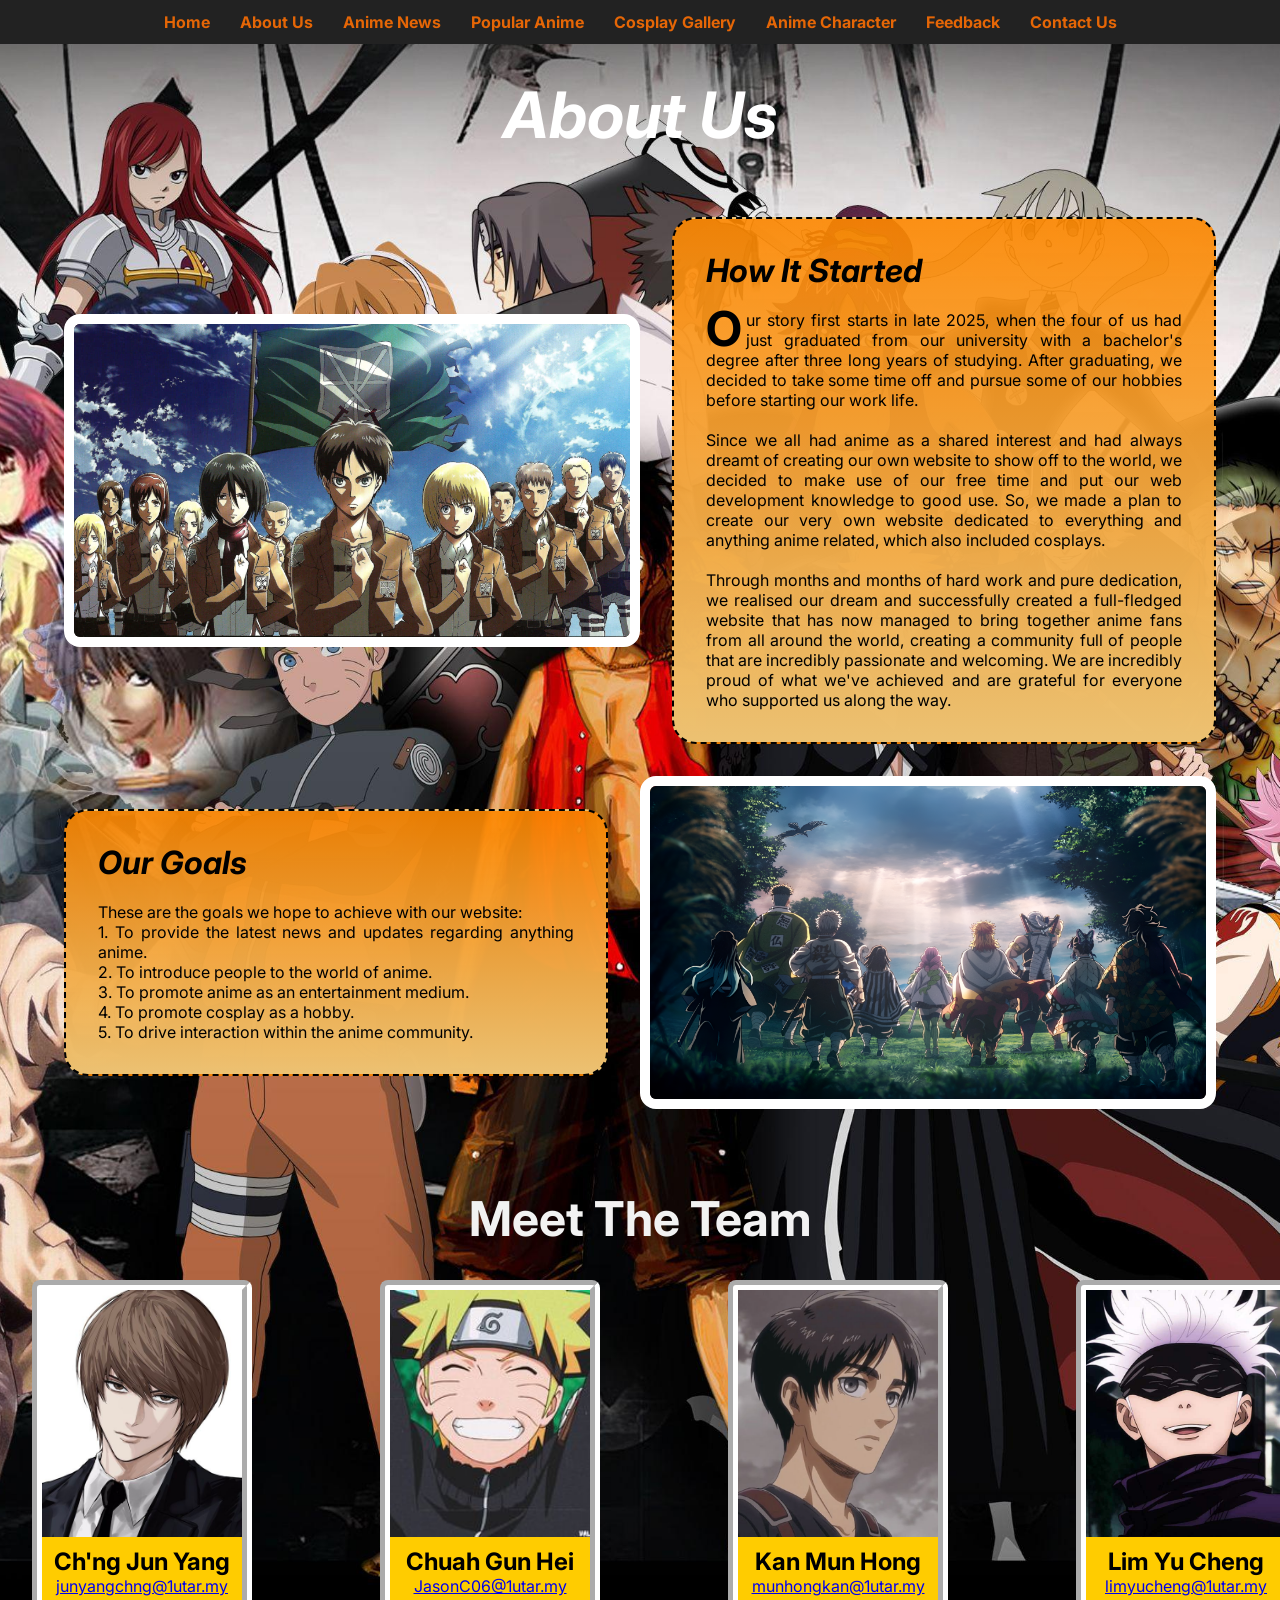
<file: mainpages/aboutus.html>
<!DOCTYPE html>
<html lang="en">

<head>
  <meta charset="utf-8">
  <meta name="viewport" content="width=device-width, initial-scale=1">
  <link href="aboutus.css" rel="stylesheet">
  <link href="https://fonts.googleapis.com/css2?family=Inter:wght@400;600;700&display=swap" rel="stylesheet">
  <title>About Us</title>
</head>

<body>

<nav>
    <a href="homepage.html">Home</a>
    <a href="aboutus.html">About Us</a>
    <a href="animenews.html">Anime News</a>
    <a href="popularanime.html">Popular Anime</a>
    <a href="cosplay.html">Cosplay Gallery</a>
    <a href="animecharacter.html">Anime Character</a>
    <a href="feedback.html">Feedback</a>
    <a href="contactus.html">Contact Us</a>
</nav>

<div class="container-main">

  <h2 class="title" style="text-align:center; font-size: 4rem; font-style: italic; padding-bottom: 2rem; color: white">About Us</h2>

  <div class="origin">
    <img src="images/aot.jpg" alt="Attack On Titan" class="aot" style="border: 10px solid; border-color: rgb(255, 255, 255);">
    <div class="text1">
      <h1>How It Started</h1>
      <br>
      <p><span>O</span>ur story first starts in late 2025, when the four of us had just graduated from our university with a bachelor's 
      degree after three long years of studying. After graduating, we decided to take some time off and pursue some of our hobbies before 
      starting our work life.</p>
      <br>
      <p>Since we  all had anime as a shared interest and had always dreamt of creating our own website to show off to the world, we decided to make
      use of our free time and put our web development knowledge to good use. So, we made a plan to create our very own website dedicated to everything and anything anime related, which 
      also included cosplays.</p> 
      <br>
      <p>Through months and months of hard work and pure dedication, we realised our dream and successfully created a full-fledged 
      website that has now managed to bring together anime fans from all around the world, creating a community full of people that are 
      incredibly passionate and welcoming. We are incredibly proud of what we've achieved and are grateful for everyone who supported us along the way.</p> 
    </div>
  </div>

  <div class="goal">
    <div class="text2">
      <h1>Our Goals</h1>
      <br>
      <p>These are the goals we hope to achieve with our website:</p>
      <p>1. To provide the latest news and updates regarding anything anime.</p>
      <p>2. To introduce people to the world of anime.</p>
      <p>3. To promote anime as an entertainment medium.</p>
      <p>4. To promote cosplay as a hobby.</p>
      <p>5. To drive interaction within the anime community.</p>
    </div>
    <img src="images/ds.png" alt="Demon Slayer" class="ds" style="border: 10px solid; border-color: rgb(255, 255, 255);">
  </div>

  <h2 class="title" style="padding-top: 3rem; color: #f2f2f2;">Meet The Team</h2>

  <div class="row">
    <div class="column">
      <div class="card">
        <img src="images/JunYang.jpg" alt="Ch'ng Jun Yang">
        <div class="container">
          <h2>Ch'ng Jun Yang</h2>
          <a href="mailto:junyangchng@1utar.my">junyangchng@1utar.my</a>
        </div>
      </div>
    </div>

    <div class="row">
    <div class="column">
      <div class="card">
        <img src="images/Jason.jpg" alt="Chuah Gun Hei">
        <div class="container">
          <h2>Chuah Gun Hei</h2>
          <a href="mailto:JasonC06@1utar.my">JasonC06@1utar.my</a>
        </div>
      </div>
    </div>

    <div class="row">
    <div class="column">
      <div class="card">
        <img src="images/MunHong.jpg" alt="Kan Mun Hong">
        <div class="container">
          <h2>Kan Mun Hong</h2>
          <a href="mailto:munhongkan@1utar.my">munhongkan@1utar.my</a>
        </div>
      </div>
    </div>

    <div class="row">
    <div class="column">
      <div class="card">
        <img src="images/Ethan.jpg" alt="Lim Yu Cheng">
        <div class="container">
          <h2>Lim Yu Cheng</h2>
          <a href="mailto:limyucheng@1utar.my">limyucheng@1utar.my</a>
        </div>
      </div>
    </div>

  </div>

</div>

<script>
const teamCards = document.querySelectorAll('.card'); 

teamCards.forEach(card => {
    card.addEventListener('mouseenter', () => {
        card.style.transform = 'scale(1.1)';
        card.style.transition = '0.3s ease';
    });

    card.addEventListener('mouseleave', () => {
        card.style.transform = 'scale(1)';
    });

    card.addEventListener('click', () => {
        alert("You clicked on a legendary team member!");
    });
});
</script>

</body>
</html>
</file>
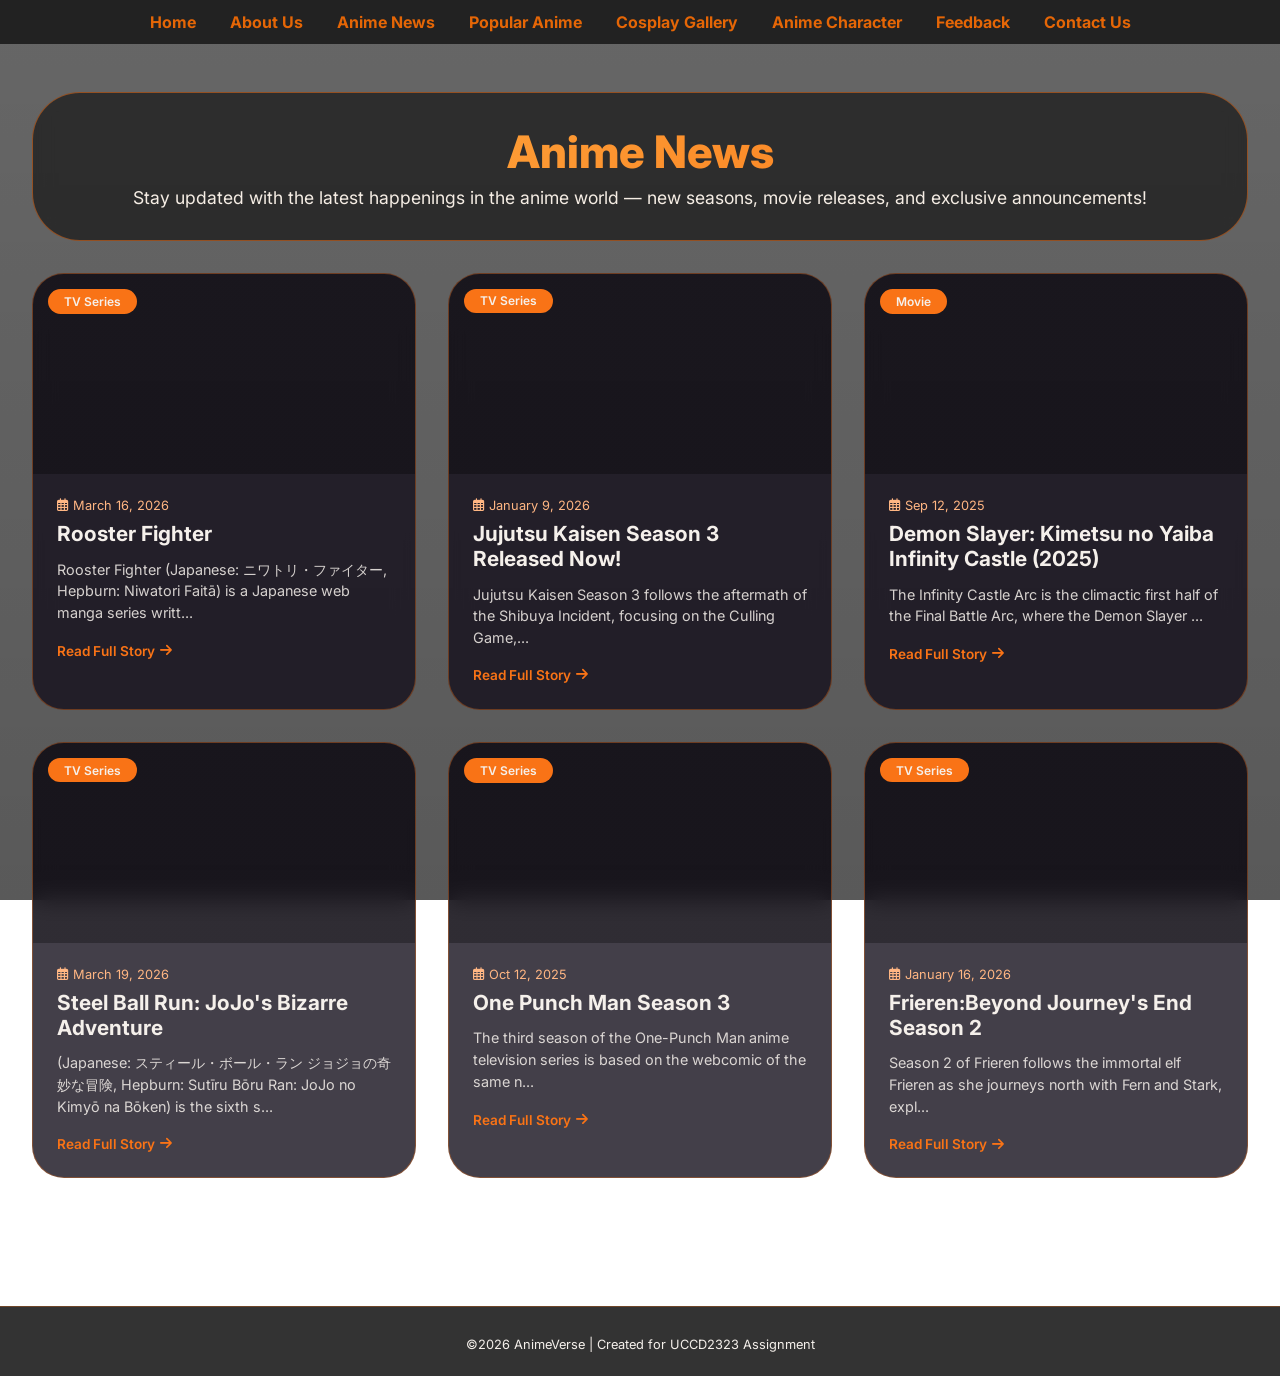
<file: mainpages/animenews.html>
<!DOCTYPE html>
<html lang="en">

<head>
    <meta charset="UTF-8">
    <meta name="viewport" content="width=device-width, initial-scale=1.0, user-scalable=yes">
    <title>AnimeNews | Latest Anime Updates</title>
    <!-- Google Fonts -->
    <link
        href="https://fonts.googleapis.com/css2?family=Inter:opsz,wght@14..32,300;14..32,400;14..32,600;14..32,700;14..32,800&family=Poppins:wght@400;500;600;700;800&display=swap"
        rel="stylesheet">
    <!-- Font Awesome 6 -->
    <link rel="stylesheet" href="https://cdnjs.cloudflare.com/ajax/libs/font-awesome/6.0.0-beta3/css/all.min.css">
    <style>
        * {
            margin: 0;
            padding: 0;
            box-sizing: border-box;
        }

        body {
            font-family: 'Inter', 'Poppins', sans-serif;
            min-height: 100vh;
            background: linear-gradient(rgba(0, 0, 0, 0.6), rgba(0, 0, 0, 0.65)),
                url('https://wallpapercave.com/wp/wp2200986.jpg');
            background-size: cover;
            background-position: center;
            background-attachment: fixed;
            background-repeat: no-repeat;
            color: #f5f0eb;
            overflow-x: hidden;
        }

        ::-webkit-scrollbar {
            width: 8px;
        }

        ::-webkit-scrollbar-track {
            background: #2a241e;
        }

        ::-webkit-scrollbar-thumb {
            background: #f97316;
            border-radius: 10px;
        }

        /* Navigation Bar */
        nav {
            background: #222;
            padding: 12px;
            text-align: center;
        }

        nav a {
            color: rgb(229, 102, 6);
            text-decoration: none;
            margin: 0 15px;
            font-weight: bold;
        }

        nav a:hover {
            color: #ffd700;
        }

        .logo h1 {
            font-size: 1.8rem;
            font-weight: 800;
            background: linear-gradient(135deg, #f97316, #ffb347);
            -webkit-background-clip: text;
            background-clip: text;
            color: transparent;
            letter-spacing: -0.5px;
        }

        .logo span {
            font-size: 0.9rem;
            color: #ffb683;
            font-weight: 500;
        }

        /**/

        .container {
            max-width: 1300px;
            margin: 0 auto;
            padding: 2rem 2rem 4rem;
        }

        /* Page Header */
        .page-header {
            text-align: center;
            padding: 2rem;
            margin: 1rem 0 2rem;
            background: rgba(0, 0, 0, 0.55);
            backdrop-filter: blur(10px);
            border-radius: 48px;
            border: 1px solid rgba(249, 115, 22, 0.5);
        }

        .page-header h1 {
            font-size: 2.8rem;
            font-weight: 800;
            background: linear-gradient(120deg, #ffb347, #f97316);
            -webkit-background-clip: text;
            background-clip: text;
            color: transparent;
        }

        .page-header p {
            font-size: 1.1rem;
            margin-top: 0.5rem;
            color: #f5ede4;
        }

        /* News Grid */
        .news-grid {
            display: grid;
            grid-template-columns: repeat(auto-fit, minmax(320px, 1fr));
            gap: 2rem;
            margin: 2rem 0;
        }

        /* News Card */
        .news-card {
            background: rgba(20, 15, 28, 0.8);
            backdrop-filter: blur(12px);
            border-radius: 32px;
            overflow: hidden;
            transition: all 0.3s ease;
            border: 1px solid rgba(249, 115, 22, 0.35);
            cursor: pointer;
        }

        .news-card:hover {
            transform: translateY(-8px);
            border-color: #f97316;
            box-shadow: 0 20px 30px rgba(0, 0, 0, 0.5);
        }

        .news-img {
            height: 200px;
            background-size: cover;
            background-position: center;
            position: relative;
        }

        .news-category {
            position: absolute;
            top: 15px;
            left: 15px;
            background: #f97316;
            padding: 0.3rem 1rem;
            border-radius: 30px;
            font-size: 0.75rem;
            font-weight: 600;
        }

        .news-content {
            padding: 1.5rem;
        }

        .news-date {
            font-size: 0.8rem;
            color: #ffb683;
            margin-bottom: 0.5rem;
            display: flex;
            align-items: center;
            gap: 5px;
        }

        .news-content h3 {
            font-size: 1.3rem;
            margin-bottom: 0.8rem;
            font-weight: 700;
        }

        .news-content p {
            font-size: 0.9rem;
            opacity: 0.85;
            line-height: 1.5;
            margin-bottom: 1rem;
        }

        .read-more {
            color: #f97316;
            font-weight: 600;
            font-size: 0.85rem;
            display: inline-flex;
            align-items: center;
            gap: 5px;
            transition: gap 0.3s;
        }

        .news-card:hover .read-more {
            gap: 10px;
        }

        /* Modal Popup */
        .modal {
            display: none;
            position: fixed;
            top: 0;
            left: 0;
            width: 100%;
            height: 100%;
            background: rgba(0, 0, 0, 0.85);
            backdrop-filter: blur(15px);
            z-index: 1000;
            justify-content: center;
            align-items: center;
        }

        .modal-content {
            background: rgba(20, 15, 28, 0.95);
            backdrop-filter: blur(12px);
            border-radius: 32px;
            max-width: 600px;
            width: 90%;
            max-height: 85vh;
            overflow-y: auto;
            border: 1px solid #f97316;
            position: relative;
            animation: modalFadeIn 0.3s ease;
        }

        @keyframes modalFadeIn {
            from {
                opacity: 0;
                transform: scale(0.9);
            }

            to {
                opacity: 1;
                transform: scale(1);
            }
        }

        .modal-header {
            padding: 1.5rem;
            border-bottom: 1px solid rgba(249, 115, 22, 0.3);
            display: flex;
            justify-content: space-between;
            align-items: center;
        }

        .modal-header h2 {
            font-size: 1.5rem;
        }

        .close-modal {
            background: none;
            border: none;
            color: white;
            font-size: 1.8rem;
            cursor: pointer;
            transition: transform 0.2s;
        }

        .close-modal:hover {
            transform: scale(1.1);
            color: #f97316;
        }

        .modal-body {
            padding: 1.5rem;
        }

        .modal-body img {
            width: 100%;
            border-radius: 20px;
            margin-bottom: 1rem;
        }

        .modal-body p {
            line-height: 1.6;
            margin-bottom: 1rem;
        }

        .modal-body .detail-date {
            color: #ffb683;
            margin-bottom: 1rem;
            font-size: 0.9rem;
        }

        footer {
            background: rgba(0, 0, 0, 0.8);
            text-align: center;
            padding: 1.5rem;
            margin-top: 2rem;
            backdrop-filter: blur(8px);
            border-top: 1px solid rgba(249, 115, 22, 0.3);
        }

        @media (max-width: 780px) {
            .navbar {
                flex-direction: column;
                gap: 0.8rem;
                padding: 1rem;
            }

            .nav-links {
                justify-content: center;
                gap: 0.4rem;
            }

            .nav-links li a {
                padding: 0.4rem 0.9rem;
                font-size: 0.8rem;
            }

            .page-header h1 {
                font-size: 2rem;
            }
        }
    </style>
</head>

<body>

    <header>
        <nav class="navbar">
            <ul class="nav-links">
                <a href="homepage.html">Home</a>
                <a href="aboutus.html">About Us</a>
                <a href="animenews.html">Anime News</a>
                <a href="popularanime.html">Popular Anime</a>
                <a href="cosplay.html">Cosplay Gallery</a>
                <a href="animecharacter.html">Anime Character</a>
                <a href="feedback.html">Feedback</a>
                <a href="contactus.html">Contact Us</a>
            </ul>
        </nav>
    </header>

    <main>
        <div class="container">
            <div class="page-header">
                <h1>Anime News</h1>
                <p>Stay updated with the latest happenings in the anime world — new seasons, movie releases, and
                    exclusive announcements!</p>
            </div>

            <div class="news-grid" id="newsGrid">
            </div>
        </div>
    </main>

    <!-- Modal Popup for News Details -->
    <div id="newsModal" class="modal">
        <div class="modal-content">
            <div class="modal-header">
                <h2 id="modalTitle"></h2>
                <button class="close-modal" id="closeModalBtn">&times;</button>
            </div>
            <div class="modal-body" id="modalBody">
                <!-- Dynamic content -->
            </div>
        </div>
    </div>

    <footer>

        <p style="font-size:0.8rem; margin-top:6px;"> ©2026 AnimeVerse | Created for UCCD2323 Assignment</p>
    </footer>

    <script>
        // News Data Array
        const newsData = [
            {
                id: 1,
                title: "Rooster Fighter",
                category: "TV Series",
                date: "March 16, 2026",
                summary: "Rooster Fighter (Japanese: ニワトリ・ファイター, Hepburn: Niwatori Faitā) is a Japanese web manga series written and illustrated by Shū Sakuratani. An anime television series adaptation, produced by Sanzigen and Viz Media Hero's, premiered internationally in March 2026 and is set to premiere back in Japan in April of the same year.",
                image: "https://th.bing.com/th/id/R.cdc363a9f7efe4a03d5d990d5a7d6835?rik=s4CAEEcF3V1Trg&riu=http%3a%2f%2fwww.bostonbastardbrigade.com%2fwordpress%2fwp-content%2fuploads%2f2023%2f08%2fRooster-Fighter-4-Cover.jpg&ehk=PATEu%2fVrzcJTb2gzx0hOr138dUDG63IO3kEj65Xg4UE%3d&risl=&pid=ImgRaw&r=0",
                fullContent: "Three years ago, mutant demons began appearing in Japan. While some are harmless or helpful towards humans, others are troublesome. Created from humans suffering from extreme emotional distress or unresolved trauma, these mutant demons began to wreak havoc as they began to evolve to be more intelligent and dangerous.A lone rooster named Keiji wanders around various cities of Japan while defeating mutant demons he encounters. His ultimate goal is to find and kill the mutant dubbed 'The White Demon' who killed his sister, Sara, in order to avenge her death."


            },
            {
                id: 2,
                title: "Jujutsu Kaisen Season 3 Released Now!",
                category: "TV Series",
                date: "January 9, 2026",
                summary: "Jujutsu Kaisen Season 3 follows the aftermath of the Shibuya Incident, focusing on the Culling Game, new power struggles, and the mission to rescue Satoru Gojo.",
                image: "https://a.storyblok.com/f/178900/1003x1504/9047535fee/jujutsu-kaisen-season-3-teaser-visual-en.jpg/m/filters:quality(95)format(webp)",
                fullContent: "Following the conclusion of the second season, an unspecified anime sequel covering the (Culling Game) story arc from the manga was announced.[2][3] In August 2025, it was revealed that the sequel would be the series' third season, titled The Culling Game: Part 1 (死滅回游 前編, Shimetsu Kaiyū: Zenpen), which premiered with a one-hour special featuring the first two episodes of the season on January 9, 2026. Shōta Goshozono [ja] returned from the previous season to direct, with Hiroshi Seko and Yoshimasa Terui [ja] respectively returning as series composition writer and music composer.[4][5][6][a] The third season concluded with an extended 27-minute episode on March 27, 2026.[7][b] Immediately following its broadcast, a fourth season, titled The Culling Game: Part 2 (死滅回游 後編, Shimetsu Kaiyū: Kōhen), was announced.[9]"
            },
            {
                id: 3,
                title: "Demon Slayer: Kimetsu no Yaiba Infinity Castle (2025)",
                category: "Movie",
                date: "Sep 12, 2025",
                summary: "The Infinity Castle Arc is the climactic first half of the Final Battle Arc, where the Demon Slayer Corps confronts Muzan and the Upper Rank demons in a deadly, shifting fortress.",
                image: "https://tse1.mm.bing.net/th/id/OIP.3ssRPHKNL1U0joHm9goCxgHaEK?rs=1&pid=ImgDetMain&o=7&rm=3",
                fullContent: "The Infinity Castle Arc (無限城編, Mugen-jō Hen) is the first half of the overarching Final Battle Arc and the eleventh story arc of Demon Slayer. This arc takes place primarily within the Infinity Castle, a surreal and shifting fortress controlled by Nakime, an Upper Rank demon. The arc spans chapters 140 to 183 of the manga and is known for its emotional depth and high-stakes battles.",
            },
            {
                id: 4,
                title: "Steel Ball Run: JoJo's Bizarre Adventure",
                category: "TV Series",
                date: "March 19, 2026",
                summary: "(Japanese: スティール・ボール・ラン ジョジョの奇妙な冒険, Hepburn: Sutīru Bōru Ran: JoJo no Kimyō na Bōken) is the sixth season of the JoJo's Bizarre Adventure anime television series ",
                image: "https://upload.wikimedia.org/wikipedia/en/2/2d/JoJo_Part_7_Steel_Ball_Run.png",
                fullContent: " adapting Steel Ball Run, the seventh part of Hirohiko Araki's JoJo's Bizarre Adventure manga series. Like the previous season, Steel Ball Run was released worldwide as an original net animation season on Netflix, with the first episode having premiered on March 19, 2026. Plot:    In September 1890,[a] riders from across the globe gather in the United States for the Steel Ball Run, a transcontinental horse race from San Diego to New York City offering a 50 million USD prize. Among them is paraplegic former jockey Johnny Joestar, who joins to study the mysterious Spin technique of Neapolitan Gyro Zeppeli after Gyro briefly restores his mobility. Though starting as rivals, Johnny and Gyro become close allies while surviving attacks from ruthless competitors."
            },
            {
                id: 5,
                title: "One Punch Man Season 3",
                category: "TV Series",
                date: "Oct 12, 2025",
                summary: "The third season of the One-Punch Man anime television series is based on the webcomic of the same name written by One and its subsequent manga remake illustrated by Yusuke Murata.",
                image: "https://mlpnk72yciwc.i.optimole.com/cqhiHLc.IIZS~2ef73/w:auto/h:auto/q:75/https://bleedingcool.com/wp-content/uploads/2025/03/one-punch-man-s3-kv3.jpg",
                fullContent: "One Punch Man Season 3 will adapt the highly anticipated Monster Association arc, focusing on intense battles, character development, and the evolving conflict between heroes and monsters.Continuation of the Story: Season 3 picks up from the cliffhanger of Season 2, where Garou, after battling numerous heroes, hints at aligning with the Monster Association. This season will delve deeper into the Monster Association arc, which is known for its action-packed narrative and complex character dynamics. The story will explore Garou's transformation from an anti-hero to a more villainous role, as he seeks to become the greatest monster. "
            },
            {
                id: 6,
                title: "Frieren:Beyond Journey's End Season 2",
                category: "TV Series",
                date: "January 16, 2026",
                summary: "Season 2 of Frieren follows the immortal elf Frieren as she journeys north with Fern and Stark, exploring memories, human connections, and the quiet moments between adventures.",
                image: "https://a.storyblok.com/f/178900/1528x2160/9c32d48ef2/frieren-beyond-journeys-end-season-2-key-visual.jpg/m/filters:quality(95)format(webp)",
                fullContent: "Perhaps one of the best things about Frieren: Beyond Journey's End is how comfortable it is with low stakes even in a fantasy world full of potential excitement and turmoil. The Season 2 premiere luxuriates in daily rituals and understated reaffirmations of the bonds between its core trio: Frieren, a long-lived elven mage, her stern prodigal apprentice Fern, and the warrior Stark.The show is set long after Frieren and her previous party of adventurers helped end the reign of a tyrannical demon king together, and became storied heroes with statues and tales told about them. The series began with the passing of her closest companion Himmel from old age. By comparison, Frieren, who is already hundreds of years old, still looks like a young woman, and will for centuries to come."

            },
        ]
        // Function to render news cards
        function renderNews() {
            const newsGrid = document.getElementById('newsGrid');
            newsGrid.innerHTML = '';

            newsData.forEach(news => {
                const card = document.createElement('div');
                card.className = 'news-card';
                card.setAttribute('data-id', news.id);
                card.innerHTML = `
                    <div class="news-img" style="background-image: linear-gradient(rgba(0,0,0,0.3), rgba(0,0,0,0.3)), url('${news.image}');">
                        <span class="news-category">${news.category}</span>
                    </div>
                    <div class="news-content">
                        <div class="news-date"><i class="far fa-calendar-alt"></i> ${news.date}</div>
                        <h3>${news.title}</h3>
                        <p>${news.summary.substring(0, 100)}...</p>
                        <div class="read-more">Read Full Story <i class="fas fa-arrow-right"></i></div>
                    </div>
                `;

                card.addEventListener('click', () => openModal(news.id));
                newsGrid.appendChild(card);
            });
        }

        // Function to open modal with news details
        function openModal(newsId) {
            const news = newsData.find(item => item.id === newsId);
            if (!news) return;

            const modal = document.getElementById('newsModal');
            const modalTitle = document.getElementById('modalTitle');
            const modalBody = document.getElementById('modalBody');

            modalTitle.innerHTML = `<i class="fas fa-newspaper"></i> ${news.title}`;
            modalBody.innerHTML = `
                <img src="${news.image}" alt="${news.title}" style="width:100%; border-radius:20px; margin-bottom:1rem;">
                <div class="detail-date"><i class="far fa-calendar-alt"></i> ${news.date} | <i class="fas fa-tag"></i> ${news.category}</div>
                <p><strong>${news.summary}</strong></p>
                <p>${news.fullContent}</p>
                <hr style="margin: 1rem 0; border-color: rgba(249,115,22,0.3);">
                <p style="font-size:0.85rem; color:#ffb683;"><i class="fas fa-share-alt"></i> Share this news with fellow otaku!</p>
            `;

            modal.style.display = 'flex';
            document.body.style.overflow = 'hidden';
        }

        // Close modal function
        function closeModal() {
            const modal = document.getElementById('newsModal');
            modal.style.display = 'none';
            document.body.style.overflow = 'auto';
        }

        // Event listeners for modal
        document.getElementById('closeModalBtn').addEventListener('click', closeModal);
        window.addEventListener('click', (e) => {
            const modal = document.getElementById('newsModal');
            if (e.target === modal) {
                closeModal();
            }
        });
        document.addEventListener('keydown', (e) => {
            if (e.key === 'Escape') {
                closeModal();
            }
        });
        renderNews();

    </script>
</body>

</html>
</file>
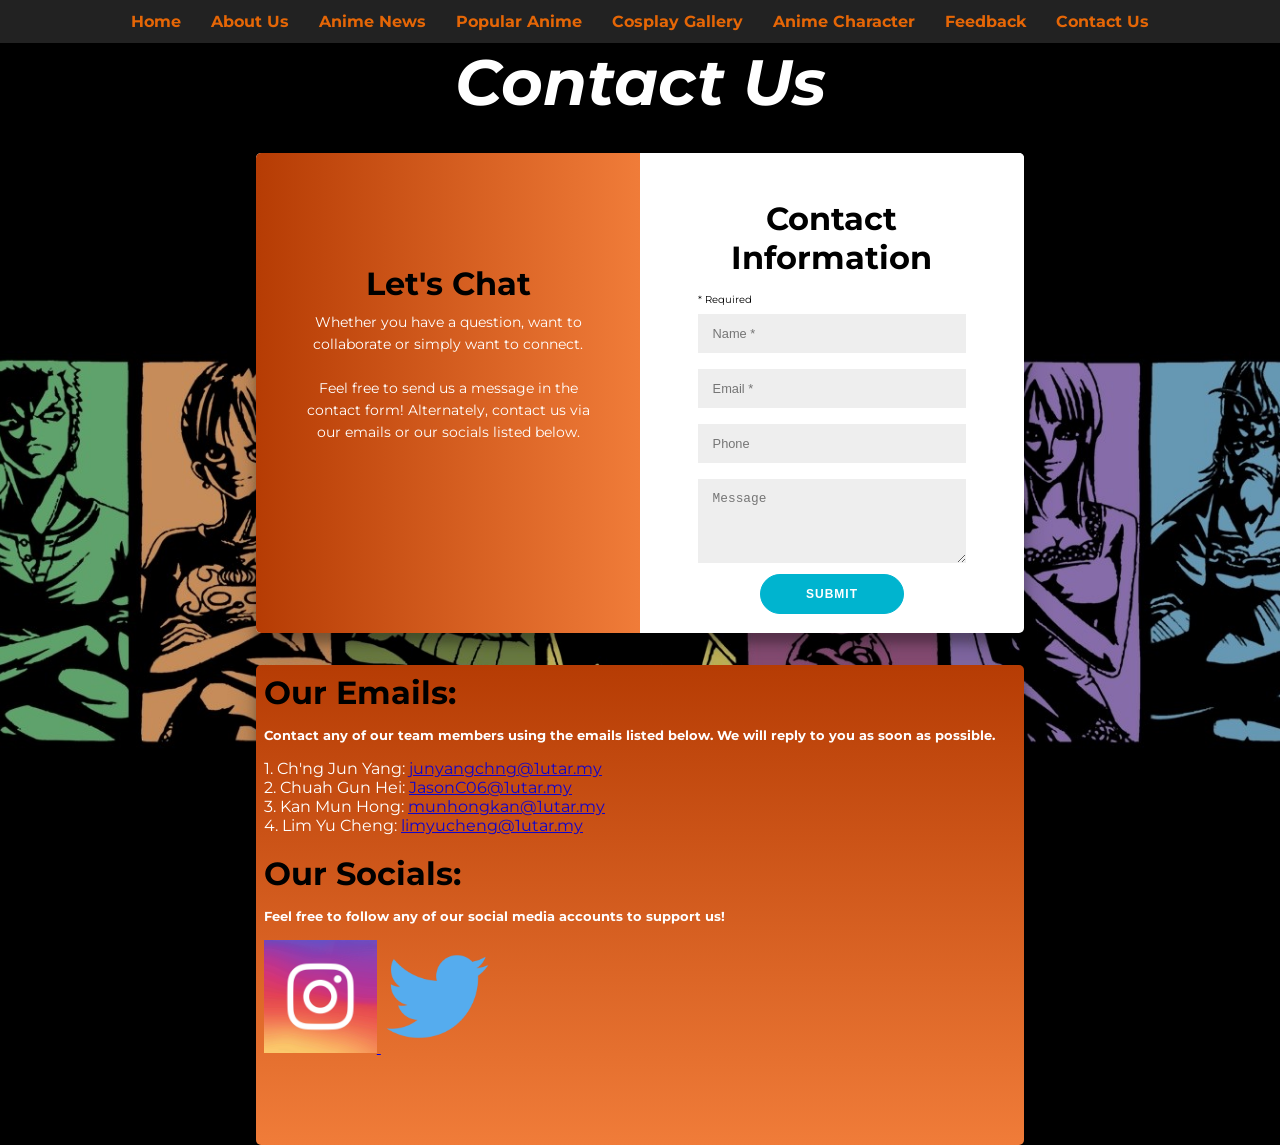
<file: mainpages/contactus.html>
<!DOCTYPE html>
<html lang="en">
<head>
    <meta charset="utf-8">
    <meta name="viewport" content="width=device-width, initial-scale=1, shrink-to-fit=no">
    <link href="contact_form.css" rel="stylesheet">
    <title>Contact Us</title>
</head>

<body>

<nav>
    <a href="homepage.html">Home</a>
    <a href="aboutus.html">About Us</a>
    <a href="animenews.html">Anime News</a>
    <a href="popularanime.html">Popular Anime</a>
    <a href="cosplay.html">Cosplay Gallery</a>
    <a href="animecharacter.html">Anime Character</a>
    <a href="feedback.html">Feedback</a>
    <a href="contactus.html">Contact Us</a>
</nav>

<h1 style="text-align:center; font-size: 4rem; font-style: italic; padding-bottom: 2rem; color: white">Contact Us</h1>
<div class="container">
  <div class="form-container">
    <div class="left-container">
      <div class="left-inner-container">
      <h2 style="color: black">Let's Chat</h2>
      <p>Whether you have a question, want to collaborate or simply want to connect.</p>
        <br>
      <p>Feel free to send us a message in the contact form! Alternately, contact us via our emails or our socials listed below. </p>
        <br>
      <p></p>
    </div>
      </div>
    <div class="right-container">
      <div class="right-inner-container">
        <form action="#">
          <h2 class="lg-view">Contact Information</h2>
          <h2 class="sm-view">Let's Chat</h2>
          <p>* Required</p>
          <input id="fullname" type="text" placeholder="Name *"  />
          <input id="email" type="email" placeholder="Email *" />
          <input id="phone" type="phone" placeholder="Phone" />
          <textarea rows="4" placeholder="Message"></textarea>
          <button type="submit">Submit</button>
        </form>
        <p id="error"></p>
      </div>
    </div>
  </div>
</div>

<div class="container2">
  <div class="contact">
    <div>
      <h2 style="color: black">Our Emails:</h2>
      <h4>Contact any of our team members using the emails listed below. We will reply to you as soon as possible.</h4>
      <p>1. Ch'ng Jun Yang: <a href="mailto:junyangchng@1utar.my" style="color: rgb(17, 4, 202)">junyangchng@1utar.my</a></p>
      <p>2. Chuah Gun Hei: <a href="mailto:JasonC06@1utar.my" style="color: rgb(17, 4, 202)">JasonC06@1utar.my</a></p>
      <p>3. Kan Mun Hong: <a href="mailto:munhongkan@1utar.my" style="color: rgb(17, 4, 202)">munhongkan@1utar.my</a></p>
      <p>4. Lim Yu Cheng: <a href="mailto:limyucheng@1utar.my" style="color: rgb(17, 4, 202)">limyucheng@1utar.my</a></p>
      <br>
    </div>
    <div>
      <h2 style="color: black">Our Socials:</h2>  
      <h4>Feel free to follow any of our social media accounts to support us!</h4>
          <a href="https://www.instagram.com/_animeverseofficial/" target="_blank">
          <img src="images/instagram.jpg" alt="'Instagram">
          </a>
          <a href="https://x.com/RealAnimeVerse" target="_blank">
          <img src="images/x.png" alt="'X">
          </a>
    </div>
</div>

<script src="contact_us.js"></script>

</body>

</html>
</file>
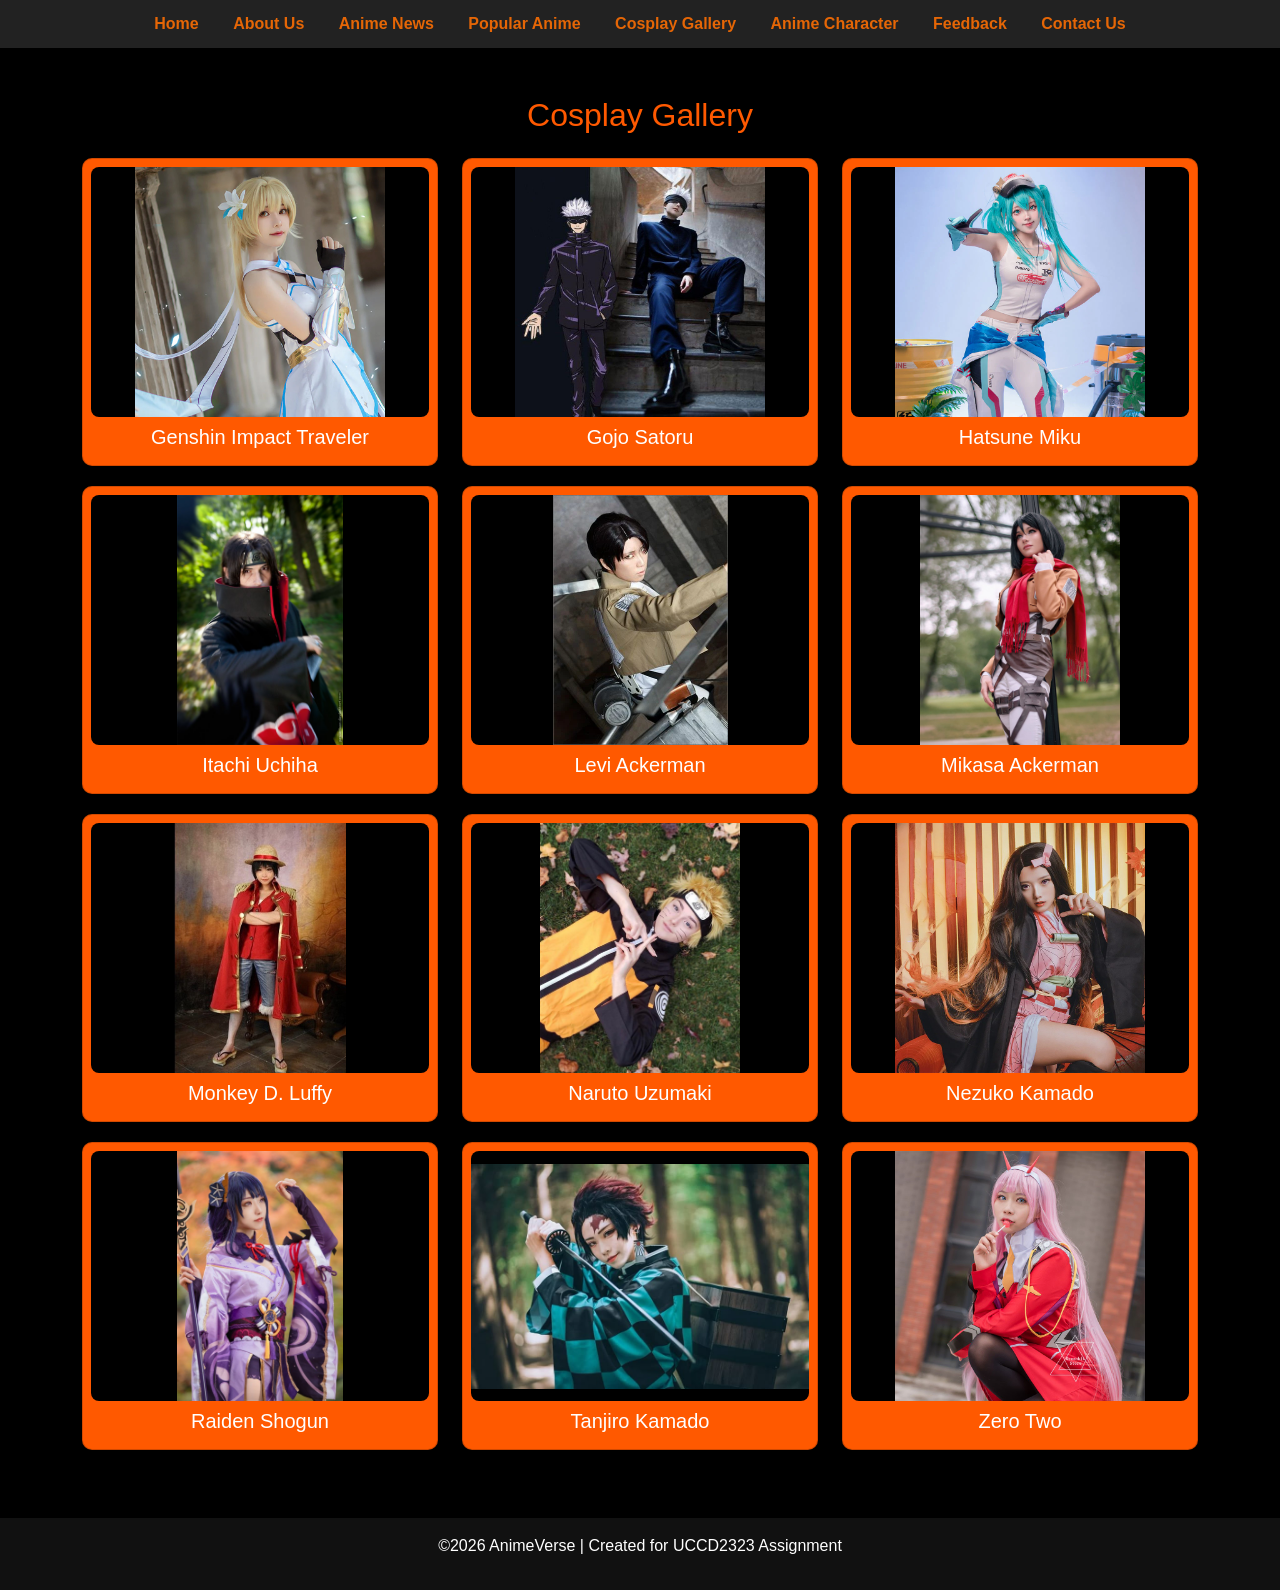
<file: mainpages/cosplay.html>
<!DOCTYPE html>
<html lang="en">

<head>
  <meta charset="UTF-8">
  <meta name="viewport" content="width=device-width, initial-scale=1.0">
  <title>Cosplay Gallery</title>

  <link href="https://cdn.jsdelivr.net/npm/bootstrap@5.3.0/dist/css/bootstrap.min.css" rel="stylesheet">

  <style>

 body {
            font-family: 'Inter', 'Poppins', sans-serif;
            min-height: 100vh;
            /* ANIME BACKGROUND IMAGE */
            background: linear-gradient(rgba(0, 0, 0, 0.6), rgba(0, 0, 0, 0.65)),
                url('https://www.pixelstalk.net/wp-content/uploads/images6/Anime-Wallpaper-4K-HD-Free-download.jpg');
            background-size: cover;
            background-position: center;
            background-attachment: fixed;
            background-repeat: no-repeat;
            color: #f5f0eb;
            overflow-x: hidden;
        }

    body {
      margin: 0;
      font-family: Arial, sans-serif;
      background-color: #000;
      color: rgb(255, 89, 0);
    }

    /* Navbar */
    nav {
      background: #222;
      padding: 12px;
      text-align: center;
    }

    nav a {
      color: rgb(229, 102, 6);
      text-decoration: none;
      margin: 0 15px;
      font-weight: bold;
    }

    nav a:hover {
      color: #ffd700;
    }

    h2 {
      color: rgb(255, 89, 0);
    }

    .card {
      margin-bottom: 20px;
      border-radius: 10px;
      background-color: rgb(255, 89, 0);
      color: white;
      box-shadow: 0 4px 10px rgba(0, 0, 0, 0.5);
      transition: 0.3s;
    }

    .card:hover {
      transform: translateY(-5px);
    }

    .card img {
      width: 100%;
      height: 250px;
      object-fit: contain;
      background-color: black;
      border-radius: 8px;
    }
  </style>
</head>

<body>

  <!-- Navbar -->
  <nav>
    <a href="homepage.html">Home</a>
    <a href="aboutus.html">About Us</a>
    <a href="animenews.html">Anime News</a>
    <a href="popularanime.html">Popular Anime</a>
    <a href="cosplay.html">Cosplay Gallery</a>
    <a href="animecharacter.html">Anime Character</a>
    <a href="feedback.html">Feedback</a>
    <a href="contactus.html">Contact Us</a>
    
  </nav>

  <!-- Gallery Content -->
  <div class="container mt-5">

    <h2 class="text-center mb-4">Cosplay Gallery</h2>

    <div class="row">

      <div class="col-md-4">
        <div class="card p-2 text-center">
          <img src="images/Genshin Impact Traveler.jpg">
          <h5 class="mt-2">Genshin Impact Traveler</h5>
        </div>
      </div>

      <div class="col-md-4">
        <div class="card p-2 text-center">
          <img src="images/Gojo Satoru.jpg">
          <h5 class="mt-2">Gojo Satoru</h5>
        </div>
      </div>

      <div class="col-md-4">
        <div class="card p-2 text-center">
          <img src="images/Hatsune Miku.jpg">
          <h5 class="mt-2">Hatsune Miku</h5>
        </div>
      </div>

      <div class="col-md-4">
        <div class="card p-2 text-center">
          <img src="images/Itachi Uchiha.jpg">
          <h5 class="mt-2">Itachi Uchiha</h5>
        </div>
      </div>

      <div class="col-md-4">
        <div class="card p-2 text-center">
          <img src="images/Levi Ackerman.jpg">
          <h5 class="mt-2">Levi Ackerman</h5>
        </div>
      </div>

      <div class="col-md-4">
        <div class="card p-2 text-center">
          <img src="images/Mikasa Ackerman.jpg">
          <h5 class="mt-2">Mikasa Ackerman</h5>
        </div>
      </div>

      <div class="col-md-4">
        <div class="card p-2 text-center">
          <img src="images/Monkey D. Luffy.jpg">
          <h5 class="mt-2">Monkey D. Luffy</h5>
        </div>
      </div>

      <div class="col-md-4">
        <div class="card p-2 text-center">
          <img src="images/Naruto Uzumaki.jpg">
          <h5 class="mt-2">Naruto Uzumaki</h5>
        </div>
      </div>

      <div class="col-md-4">
        <div class="card p-2 text-center">
          <img src="images/Nezuko Kamado.jpg">
          <h5 class="mt-2">Nezuko Kamado</h5>
        </div>
      </div>

      <div class="col-md-4">
        <div class="card p-2 text-center">
          <img src="images/Raiden Shogun.jpg">
          <h5 class="mt-2">Raiden Shogun</h5>
        </div>
      </div>

      <div class="col-md-4">
        <div class="card p-2 text-center">
          <img src="images/Tanjiro Kamado.jpg">
          <h5 class="mt-2">Tanjiro Kamado</h5>
        </div>
      </div>

      <div class="col-md-4">
        <div class="card p-2 text-center">
          <img src="images/Zero Two.jpg">
          <h5 class="mt-2">Zero Two</h5>
        </div>
      </div>

    </div>
  </div>

  <!-- Footer -->
  <footer class="text-center p-3 mt-5" style="background:#111; color:white;">
    <p> ©2026 AnimeVerse | Created for UCCD2323 Assignment</p>
  </footer>

</body>

</html>
</file>
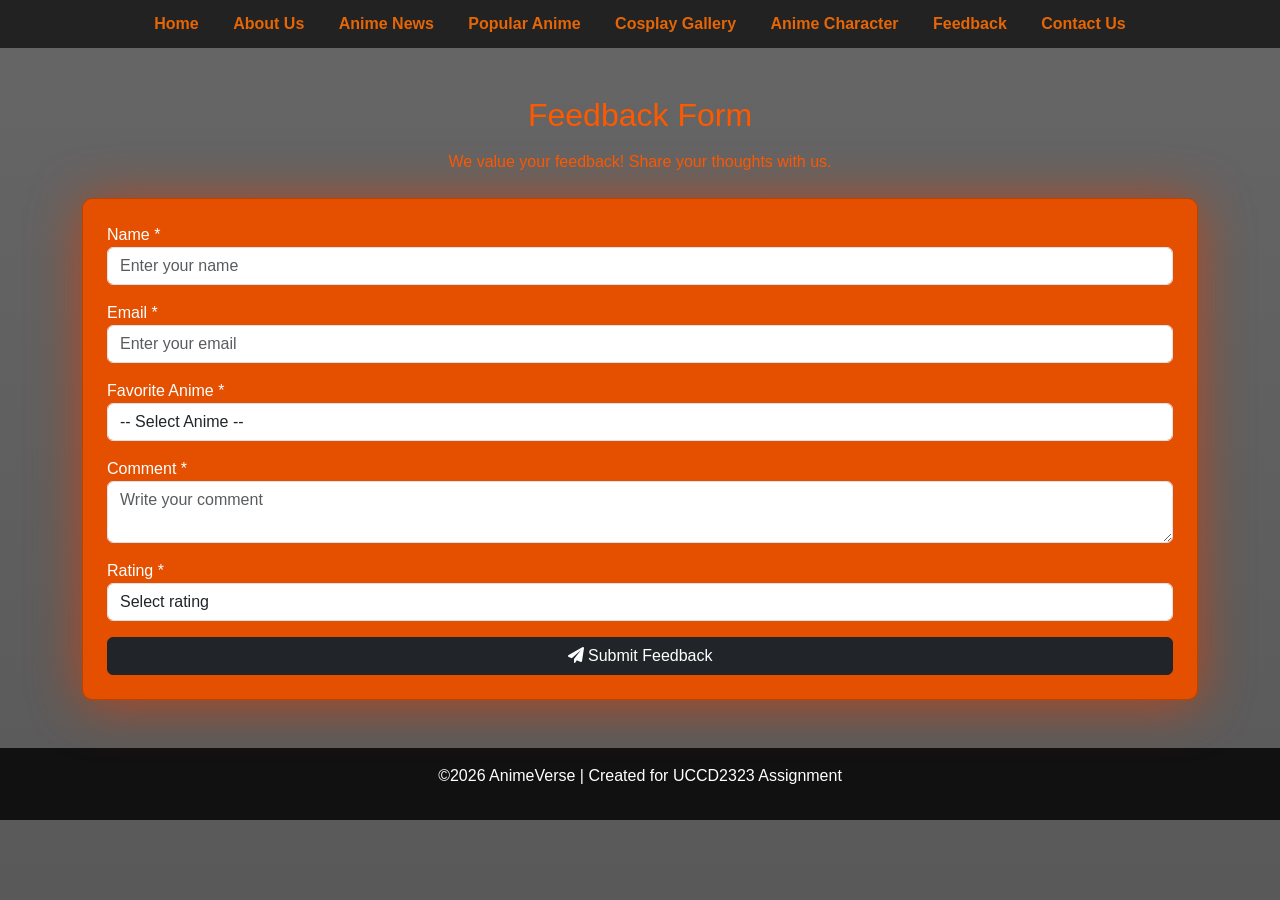
<file: mainpages/feedback.html>
<!DOCTYPE html>
<html lang="en">

<head>
  <meta charset="UTF-8">
  <meta name="viewport" content="width=device-width, initial-scale=1.0">
  <title>Feedback - AnimeVerse</title>

  <link href="https://cdn.jsdelivr.net/npm/bootstrap@5.3.0/dist/css/bootstrap.min.css" rel="stylesheet">

  <style>
    * {
      margin: 0;
      padding: 0;
      box-sizing: border-box;
    }

    body {
      font-family: 'Inter', 'Poppins', sans-serif;
      min-height: 100vh;
      /* ANIME BACKGROUND IMAGE */
      background: linear-gradient(rgba(0, 0, 0, 0.6), rgba(0, 0, 0, 0.65)),
          url('https://wallpapercave.com/wp/wp11332802.jpg');
      background-size: cover;
      background-position: center;
      background-attachment: fixed;
      background-repeat: no-repeat;
      color: #f5f0eb;
      overflow-x: hidden;
    }

    h2 {
      color: rgb(255, 89, 0);
    }

    .card {
      background-color: rgb(228, 80, 0);
      color: white;
      border-radius: 10px;
      box-shadow: 0 4px 50px rgba(195, 68, 22, 0.895);
    }

    /* Navbar */
    nav {
      background: #222;
      padding: 12px;
      text-align: center;
    }

    nav a {
      color: rgb(229, 102, 6);
      text-decoration: none;
      margin: 0 15px;
      font-weight: bold;
    }

    nav a:hover {
      color: #ffd700;
    }

    /* Loading spinner */
    .loading {
      display: none;
      text-align: center;
      margin-top: 1rem;
    }

    .spinner {
      border: 3px solid rgba(255, 255, 255, 0.3);
      border-radius: 50%;
      border-top: 3px solid #f97316;
      width: 30px;
      height: 30px;
      animation: spin 0.8s linear infinite;
      margin: 0 auto;
    }

    @keyframes spin {
      0% { transform: rotate(0deg); }
      100% { transform: rotate(360deg); }
    }

    .success-message, .error-message {
      padding: 10px;
      border-radius: 8px;
      margin-top: 1rem;
      text-align: center;
      display: none;
    }

    .success-message {
      background-color: #28a745;
      color: white;
    }

    .error-message {
      background-color: #dc3545;
      color: white;
    }
  </style>
</head>

<body>

  <!-- NAVBAR -->
  <nav>
    <a href="homepage.html">Home</a>
    <a href="aboutus.html">About Us</a>
    <a href="animenews.html">Anime News</a>
    <a href="popularanime.html">Popular Anime</a>
    <a href="cosplay.html">Cosplay Gallery</a>
    <a href="animecharacter.html">Anime Character</a>
    <a href="feedback.html">Feedback</a>
    <a href="contactus.html">Contact Us</a>
  </nav>

  <div class="container mt-5">

    <h2 class="text-center mb-3">Feedback Form</h2>

    <p class="text-center" style="color: rgb(255, 89, 0);">
      We value your feedback! Share your thoughts with us.
    </p>

    <div class="card p-4 mt-4">

      <!-- FORM WITH FORMSPREE RESTful API -->
      <form id="feedbackForm" action="https://formspree.io/f/mkokgdpk" method="POST">
        
        <!-- Formspree required: identify the form -->
        <input type="hidden" name="_form_name" value="AnimeVerse Feedback">
        
        <!-- Optional: Set email subject -->
        <input type="hidden" name="_subject" value="🎌 New AnimeVerse Feedback!">
        
        <!-- Optional: Redirect after success (comment out if you don't have a thank you page) -->
        <!-- <input type="hidden" name="_redirect" value="https://yourdomain.com/thanks.html"> -->

        <div class="mb-3">
          <label>Name *</label>
          <input type="text" name="name" class="form-control" placeholder="Enter your name" required>
        </div>

        <div class="mb-3">
          <label>Email *</label>
          <input type="email" name="email" class="form-control" placeholder="Enter your email" required>
        </div>

        <div class="mb-3">
          <label>Favorite Anime *</label>
          <select name="favorite_anime" class="form-control" id="animeSelect" required>
            <option value="">-- Select Anime --</option>
            <option>Naruto</option>
            <option>One Piece</option>
            <option>Jujutsu Kaisen</option>
            <option>Demon Slayer</option>
            <option>Fairy Tail</option>
            <option>Attack on Titan</option>
            <option>Slam Dunk</option>
            <option>Haikyu!!</option>
            <option>Gintama</option>
            <option>Dragon Ball</option>
            <option>Detective Conan</option>
            <option>Doraemon</option>
            <option>Spirited Away</option>
            <option>Anohana</option>
            <option>Frieren: Beyond Journey's End</option>
            <option value="other">Other</option>
          </select>
        </div>

        <div class="mb-3" id="otherAnimeDiv" style="display: none;">
          <label>Enter your favorite anime</label>
          <input type="text" name="other_anime" class="form-control" id="otherAnimeInput" placeholder="Type here...">
        </div>

        <div class="mb-3">
          <label>Comment *</label>
          <textarea name="comment" class="form-control" placeholder="Write your comment" required></textarea>
        </div>

        <div class="mb-3">
          <label>Rating *</label>
          <select name="rating" class="form-control" required>
            <option value="">Select rating</option>
            <option value="1">⭐ (1 Star)</option>
            <option value="2">⭐⭐ (2 Stars)</option>
            <option value="3">⭐⭐⭐ (3 Stars)</option>
            <option value="4">⭐⭐⭐⭐ (4 Stars)</option>
            <option value="5">⭐⭐⭐⭐⭐ (5 Stars)</option>
          </select>
        </div>

        <!-- Formspree honeypot for spam protection -->
        <input type="text" name="_gotcha" style="display:none">

        <button type="submit" class="btn btn-dark w-100" id="submitBtn">
          <i class="fas fa-paper-plane"></i> Submit Feedback
        </button>

      </form>

      <!-- Loading spinner -->
      <div class="loading" id="loadingSpinner">
        <div class="spinner"></div>
        <p class="mt-2">Sending your feedback...</p>
      </div>

      <!-- Success/Error messages -->
      <div class="success-message" id="successMessage">
        ✅ Thank you for your feedback! We appreciate your input.
      </div>
      <div class="error-message" id="errorMessage">
        ❌ Oops! Something went wrong. Please try again.
      </div>

    </div>
  </div>

  <footer class="text-center p-3 mt-5" style="background:#111; color:white;">
    <p> ©2026 AnimeVerse | Created for UCCD2323 Assignment</p>
  </footer>

  <script>
    // Get form elements
    const form = document.getElementById('feedbackForm');
    const submitBtn = document.getElementById('submitBtn');
    const loadingSpinner = document.getElementById('loadingSpinner');
    const successMessage = document.getElementById('successMessage');
    const errorMessage = document.getElementById('errorMessage');

    // Handle "Other" anime option
    let animeSelect = document.getElementById("animeSelect");
    let otherDiv = document.getElementById("otherAnimeDiv");

    animeSelect.addEventListener("change", function () {
      if (this.value === "other") {
        otherDiv.style.display = "block";
        document.getElementById("otherAnimeInput").required = true;
      } else {
        otherDiv.style.display = "none";
        document.getElementById("otherAnimeInput").required = false;
      }
    });

    // Hide messages after 5 seconds
    function hideMessagesAfterDelay() {
      setTimeout(() => {
        successMessage.style.display = 'none';
        errorMessage.style.display = 'none';
      }, 5000);
    }

    // RESTful API FORM SUBMISSION using Formspree
    form.addEventListener('submit', async function(e) {
      e.preventDefault();
      
      // Hide any previous messages
      successMessage.style.display = 'none';
      errorMessage.style.display = 'none';
      
      // Show loading spinner, disable button
      loadingSpinner.style.display = 'block';
      submitBtn.disabled = true;
      submitBtn.style.opacity = '0.6';
      
      // Collect form data
      const formData = new FormData(form);
      
      // If "Other" anime is selected, use that value instead of "other"
      if (animeSelect.value === "other") {
        const otherAnime = document.getElementById("otherAnimeInput").value;
        if (otherAnime) {
          formData.set('favorite_anime', otherAnime);
        }
      }
      
      try {
        // MAKE RESTful API POST REQUEST to Formspree
        const response = await fetch(form.action, {
          method: 'POST',
          body: formData,
          headers: {
            'Accept': 'application/json'
          }
        });
        
        // Parse JSON response from Formspree
        const result = await response.json();
        
        if (response.ok) {
          // SUCCESS - RESTful API returned 200 OK
          console.log('✅ Formspree API Response:', result);
          
          // Store in localStorage (optional - for user recognition)
          const name = formData.get('name');
          if (name) {
            localStorage.setItem('feedback_username', name);
            localStorage.setItem('last_feedback_date', new Date().toLocaleString());
          }
          
          // Show success message
          successMessage.style.display = 'block';
          
          // Reset form
          form.reset();
          otherDiv.style.display = 'none';
          
          // Scroll to success message
          successMessage.scrollIntoView({ behavior: 'smooth', block: 'center' });
          
        } else {
          // ERROR - RESTful API returned error status
          console.error('❌ Formspree API Error:', result);
          
          let errorText = 'Submission failed. ';
          if (result.errors) {
            errorText += result.errors.map(err => err.message).join(', ');
          }
          errorMessage.innerHTML = '❌ ' + errorText + ' Please try again.';
          errorMessage.style.display = 'block';
        }
        
      } catch (error) {
        // NETWORK ERROR - Failed to reach RESTful API
        console.error('❌ Network Error:', error);
        errorMessage.innerHTML = '❌ Network error. Please check your connection and try again.';
        errorMessage.style.display = 'block';
        
      } finally {
        // Hide loading spinner, re-enable button
        loadingSpinner.style.display = 'none';
        submitBtn.disabled = false;
        submitBtn.style.opacity = '1';
        
        // Auto-hide messages after 5 seconds
        hideMessagesAfterDelay();
      }
    });
    
    // Console log to show RESTful API is ready
    console.log('=== Feedback Form with Formspree RESTful API ===');
    console.log('API Endpoint: https://formspree.io/f/mkokgdpk');
    console.log('Formspree provides a true RESTful API that accepts POST requests');
    console.log('and returns JSON responses with status codes.');
  </script>
  
  <!-- Font Awesome for icons -->
  <link rel="stylesheet" href="https://cdnjs.cloudflare.com/ajax/libs/font-awesome/6.0.0-beta3/css/all.min.css">
</body>

</html>
</file>
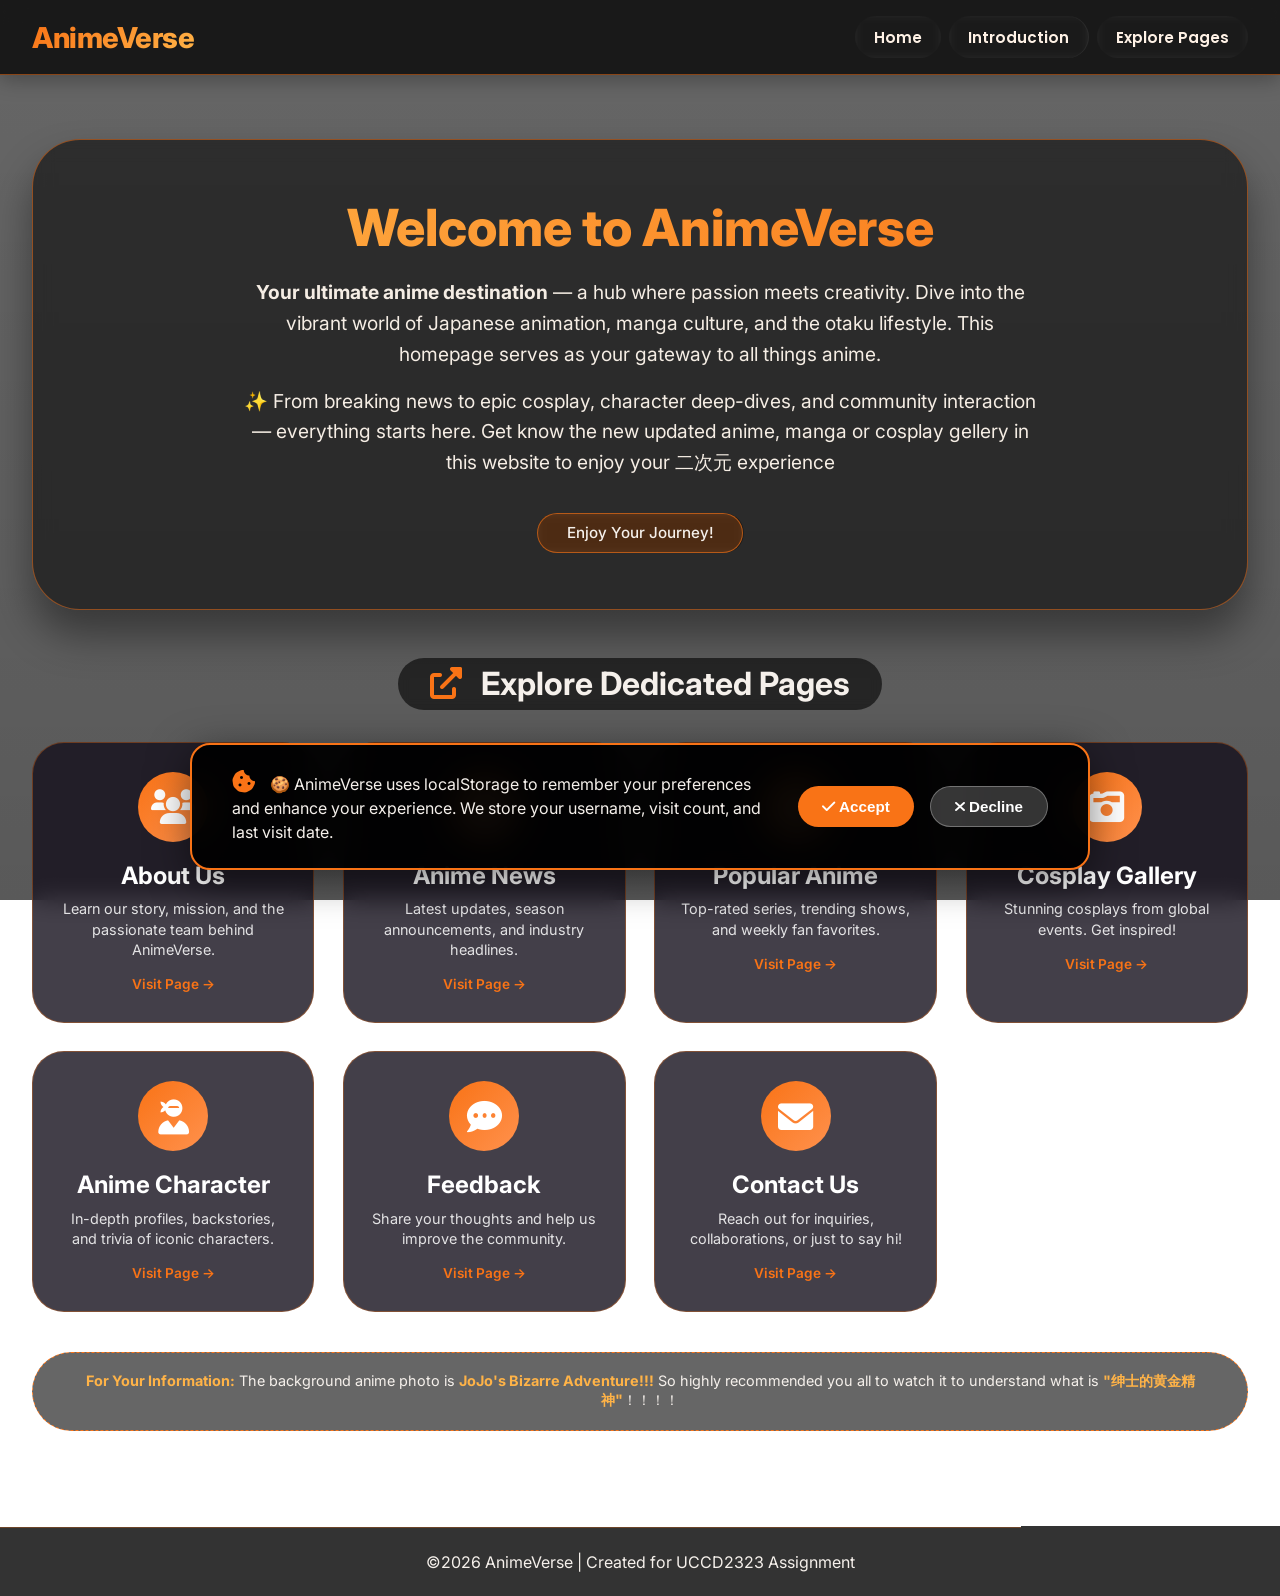
<file: mainpages/homepage.html>
<!DOCTYPE html>
<html lang="en">

<head>
    <meta charset="UTF-8">
    <meta name="viewport" content="width=device-width, initial-scale=1.0, user-scalable=yes">
    <title>AnimeVerse</title>
    <!-- Google Fonts -->
    <link
        href="https://fonts.googleapis.com/css2?family=Inter:opsz,wght@14..32,300;14..32,400;14..32,600;14..32,700;14..32,800&family=Poppins:wght@400;500;600;700;800&display=swap"
        rel="stylesheet">
    <!-- Font Awesome 6 -->
    <link rel="stylesheet" href="https://cdnjs.cloudflare.com/ajax/libs/font-awesome/6.0.0-beta3/css/all.min.css">
    <style>
        * {
            margin: 0;
            padding: 0;
            box-sizing: border-box;
        }

        body {
            font-family: 'Inter', 'Poppins', sans-serif;
            min-height: 100vh;
            /* ANIME BACKGROUND IMAGE */
            background: linear-gradient(rgba(0, 0, 0, 0.6), rgba(0, 0, 0, 0.65)),
                url('https://wallpapercave.com/wp/wp2200990.jpg');
            background-size: cover;
            background-position: center;
            background-attachment: fixed;
            background-repeat: no-repeat;
            color: #f5f0eb;
            overflow-x: hidden;
        }

        /* custom scrollbar */
        ::-webkit-scrollbar {
            width: 8px;
        }

        ::-webkit-scrollbar-track {
            background: #2a241e;
        }

        ::-webkit-scrollbar-thumb {
            background: #f97316;
            border-radius: 10px;
        }

        /* header / navigation - glassmorphism */
        .navbar {
            background: rgba(0, 0, 0, 0.75);
            backdrop-filter: blur(12px);
            box-shadow: 0 4px 20px rgba(0, 0, 0, 0.3);
            position: sticky;
            top: 0;
            z-index: 100;
            padding: 1rem 2rem;
            display: flex;
            flex-wrap: wrap;
            align-items: center;
            justify-content: space-between;
            border-bottom: 1px solid rgba(249, 115, 22, 0.5);
        }

        .logo h1 {
            font-size: 1.8rem;
            font-weight: 800;
            background: linear-gradient(135deg, #f97316, #ffb347);
            -webkit-background-clip: text;
            background-clip: text;
            color: transparent;
            letter-spacing: -0.5px;
        }

        .logo span {
            font-size: 0.9rem;
            color: #ffb683;
            font-weight: 500;
        }

        .nav-links {
            display: flex;
            flex-wrap: wrap;
            gap: 0.5rem;
            list-style: none;
        }

        .nav-links li a {
            display: inline-block;
            padding: 0.6rem 1.2rem;
            font-weight: 600;
            font-size: 0.95rem;
            text-decoration: none;
            color: #fff2e6;
            border-radius: 40px;
            transition: all 0.25s ease;
            font-family: 'Poppins', sans-serif;
            background: rgba(255, 255, 255, 0.08);
            backdrop-filter: blur(4px);
        }

        .nav-links li a i {
            margin-right: 8px;
            font-size: 0.9rem;
            color: #f97316;
        }

        .nav-links li a:hover {
            background: #f97316;
            color: white;
            transform: translateY(-2px);
            box-shadow: 0 4px 12px rgba(249, 115, 22, 0.4);
        }

        .nav-links li a:hover i {
            color: white;
        }

        /* main container */
        .container {
            max-width: 1300px;
            margin: 0 auto;
            padding: 2rem 2rem 4rem;
        }

        
        .intro-section {
            text-align: center;
            padding: 3.5rem 2rem;
            margin: 2rem 0 3rem;
            background: rgba(0, 0, 0, 0.55);
            backdrop-filter: blur(10px);
            border-radius: 48px;
            border: 1px solid rgba(249, 115, 22, 0.5);
            box-shadow: 0 25px 40px rgba(0, 0, 0, 0.4);
        }

        .intro-section h2 {
            font-size: 3.2rem;
            font-weight: 800;
            margin-bottom: 1.2rem;
            background: linear-gradient(120deg, #ffb347, #f97316);
            -webkit-background-clip: text;
            background-clip: text;
            color: transparent;
        }

        .intro-section h2 i {
            background: none;
            -webkit-background-clip: unset;
            background-clip: unset;
            color: #f97316;
        }

        .intro-section p {
            font-size: 1.2rem;
            max-width: 800px;
            margin: 1rem auto;
            line-height: 1.6;
            color: #f5ede4;
        }

        .intro-badge {
            display: inline-flex;
            align-items: center;
            gap: 10px;
            background: rgba(249, 115, 22, 0.25);
            padding: 0.6rem 1.8rem;
            border-radius: 60px;
            font-size: 0.95rem;
            font-weight: 500;
            margin-top: 1.2rem;
            border: 1px solid rgba(249, 115, 22, 0.6);
            backdrop-filter: blur(4px);
        }

        .intro-badge i {
            color: #f97316;
        }

        /* quick links section - all navigation to separate webpages (teammates will build) */
        .links-title {
            font-size: 2rem;
            font-weight: 700;
            text-align: center;
            margin: 2rem 0 1.8rem;
        }

        .links-title span {
            background: rgba(0, 0, 0, 0.6);
            padding: 0.4rem 2rem;
            border-radius: 60px;
            backdrop-filter: blur(5px);
            display: inline-block;
        }

        .links-title i {
            color: #f97316;
            margin-right: 12px;
        }

        .webpages-grid {
            display: grid;
            grid-template-columns: repeat(auto-fit, minmax(280px, 1fr));
            gap: 1.8rem;
            margin: 2rem 0 2rem;
        }

        /* stylish cards for each external page link */
        .link-card {
            background: rgba(20, 15, 28, 0.8);
            backdrop-filter: blur(12px);
            border-radius: 32px;
            padding: 1.8rem 1.5rem;
            text-align: center;
            transition: all 0.3s ease;
            border: 1px solid rgba(249, 115, 22, 0.35);
            cursor: pointer;
            text-decoration: none;
            display: block;
            color: #fff;
        }

        .link-card:hover {
            transform: translateY(-8px);
            background: rgba(249, 115, 22, 0.2);
            border-color: #f97316;
            box-shadow: 0 20px 30px rgba(0, 0, 0, 0.5);
        }

        .link-card .icon-circle {
            width: 70px;
            height: 70px;
            background: linear-gradient(135deg, #f97316, #ff914d);
            border-radius: 50%;
            display: flex;
            align-items: center;
            justify-content: center;
            margin: 0 auto 1.2rem;
        }

        .link-card .icon-circle i {
            font-size: 2.2rem;
            color: white;
        }

        .link-card h3 {
            font-size: 1.5rem;
            margin-bottom: 0.6rem;
            font-weight: 700;
        }

        .link-card p {
            font-size: 0.9rem;
            opacity: 0.85;
            line-height: 1.4;
        }

        .link-card .arrow-hint {
            margin-top: 1rem;
            display: inline-block;
            font-weight: 600;
            color: #f97316;
            font-size: 0.85rem;
        }

        .dev-note {
            text-align: center;
            margin-top: 2.5rem;
            padding: 1.2rem;
            background: rgba(0, 0, 0, 0.6);
            backdrop-filter: blur(8px);
            border-radius: 40px;
            font-size: 0.9rem;
            border: 1px dashed #f97316;
        }

        .dev-note i {
            color: #f97316;
            margin-right: 6px;
        }

        .dev-note strong {
            color: #ffb347;
        }

        footer {
            background: rgba(0, 0, 0, 0.8);
            text-align: center;
            padding: 1.5rem;
            margin-top: 2rem;
            backdrop-filter: blur(8px);
            border-top: 1px solid rgba(249, 115, 22, 0.3);
        }

        /* Cookie */
        .cookie-notice {
            position: fixed;
            bottom: 30px;
            left: 50%;
            transform: translateX(-50%);
            background: rgba(0, 0, 0, 0.95);
            backdrop-filter: blur(16px);
            padding: 1.5rem 2.5rem;
            border-radius: 20px;
            display: flex;
            flex-wrap: wrap;
            align-items: center;
            justify-content: space-between;
            gap: 1.5rem;
            z-index: 1000;
            border: 2px solid #f97316;
            font-size: 1.1rem;
            width: 80%;
            max-width: 900px;
            min-width: 300px;
            box-shadow: 0 10px 40px rgba(0, 0, 0, 0.5);
            animation: slideUp 0.5s ease;
        }

        @keyframes slideUp {
            from {
                opacity: 0;
                transform: translateX(-50%) translateY(50px);
            }
            to {
                opacity: 1;
                transform: translateX(-50%) translateY(0);
            }
        }

        .cookie-notice span {
            flex: 2;
            font-size: 1rem;
            line-height: 1.5;
        }

        .cookie-notice span i {
            font-size: 1.5rem;
            margin-right: 10px;
            color: #f97316;
        }

        .cookie-buttons {
            display: flex;
            gap: 1rem;
            flex-wrap: wrap;
        }

        .cookie-notice button {
            border: none;
            padding: 0.7rem 1.5rem;
            border-radius: 50px;
            font-weight: 600;
            cursor: pointer;
            transition: all 0.3s ease;
            font-size: 0.95rem;
        }

        .cookie-notice .accept-btn {
            background: #f97316;
            color: white;
        }

        .cookie-notice .accept-btn:hover {
            background: #e05e12;
            transform: scale(1.02);
        }

        .cookie-notice .decline-btn {
            background: rgba(255, 255, 255, 0.2);
            color: white;
            border: 1px solid rgba(255, 255, 255, 0.3);
        }

        .cookie-notice .decline-btn:hover {
            background: rgba(255, 255, 255, 0.3);
        }

        .cookie-welcome-banner {
            background: linear-gradient(135deg, #f97316, #ff914d);
            color: white;
            text-align: center;
            padding: 1rem 1.5rem;
            border-radius: 60px;
            margin-bottom: 1.5rem;
            font-weight: 500;
            backdrop-filter: blur(4px);
            animation: slideDown 0.5s ease;
            font-size: 1rem;
            box-shadow: 0 5px 20px rgba(249, 115, 22, 0.3);
        }

        .cookie-welcome-banner i {
            margin-right: 8px;
        }

        @keyframes slideDown {
            from {
                opacity: 0;
                transform: translateY(-30px);
            }
            to {
                opacity: 1;
                transform: translateY(0);
            }
        }

        /* responsive */
        @media (max-width: 780px) {
            .navbar {
                flex-direction: column;
                gap: 0.8rem;
                padding: 1rem;
            }

            .nav-links {
                justify-content: center;
                gap: 0.4rem;
            }

            .nav-links li a {
                padding: 0.4rem 0.9rem;
                font-size: 0.8rem;
            }

            .intro-section h2 {
                font-size: 2rem;
            }

            .intro-section p {
                font-size: 1rem;
            }

            .links-title {
                font-size: 1.6rem;
            }

            .link-card h3 {
                font-size: 1.3rem;
            }

            .cookie-notice {
                width: 95%;
                flex-direction: column;
                text-align: center;
                bottom: 10px;
                padding: 1.2rem;
            }

            .cookie-buttons {
                justify-content: center;
            }
        }
    </style>
</head>

<body>

    <header>
        <nav class="navbar">
            <div class="logo">
                <h1>AnimeVerse</h1>
            </div>
            <ul class="nav-links">
                <li><a href="#"> Home</a></li>
                <li><a href="#intro-main"> Introduction</a></li>
                <li><a href="#links-section"> Explore Pages</a></li>
            </ul>
        </nav>
    </header>

    <main>
        <div class="container">
            <!-- INTRODUCTION SECTION  -->
            <div id="intro-main" class="intro-section">
                <h2>Welcome to AnimeVerse </h2>
                <p><strong>Your ultimate anime destination</strong> — a hub where passion meets creativity. Dive into
                    the vibrant world of Japanese animation, manga culture, and the otaku lifestyle. This homepage
                    serves as your gateway to all things anime.</p>
                <p>✨ From breaking news to epic cosplay, character deep-dives, and community interaction — everything
                    starts here. Get know the new updated anime, manga or cosplay gellery in this website to enjoy your 二次元 experience</p>
                <div class="intro-badge">
                    Enjoy Your Journey!
                </div>
            </div>

            <!-- SECTION: LINKS TO SEPARATE WEBPAGES -->
            <div id="links-section" class="links-title">
                <span><i class="fas fa-external-link-alt"></i> Explore Dedicated Pages</span>
            </div>
            <div class="webpages-grid">
                <!-- About Us Page Link -->
                <a href="aboutus.html" class="link-card" data-page="about">
                    <div class="icon-circle"><i class="fas fa-users"></i></div>
                    <h3>About Us</h3>
                    <p>Learn our story, mission, and the passionate team behind AnimeVerse.</p>
                    <span class="arrow-hint">Visit Page →</span>
                </a>

                <!-- Anime News Page Link -->
                <a href="animenews.html" class="link-card" data-page="news">
                    <div class="icon-circle"><i class="fas fa-newspaper"></i></div>
                    <h3>Anime News</h3>
                    <p>Latest updates, season announcements, and industry headlines.</p>
                    <span class="arrow-hint">Visit Page →</span>
                </a>

                <!-- Popular Anime Page Link -->
                <a href="popularanime.html" class="link-card" data-page="popular">
                    <div class="icon-circle"><i class="fas fa-fire"></i></div>
                    <h3>Popular Anime</h3>
                    <p>Top-rated series, trending shows, and weekly fan favorites.</p>
                    <span class="arrow-hint">Visit Page →</span>
                </a>

                <!-- Cosplay Gallery Page Link -->
                <a href="cosplay.html" class="link-card" data-page="cosplay">
                    <div class="icon-circle"><i class="fas fa-camera-retro"></i></div>
                    <h3>Cosplay Gallery</h3>
                    <p>Stunning cosplays from global events. Get inspired!</p>
                    <span class="arrow-hint">Visit Page →</span>
                </a>

                <!-- Anime Character Page Link -->
                <a href="animecharacter.html" class="link-card" data-page="character">
                    <div class="icon-circle"><i class="fas fa-user-ninja"></i></div>
                    <h3>Anime Character</h3>
                    <p>In-depth profiles, backstories, and trivia of iconic characters.</p>
                    <span class="arrow-hint">Visit Page →</span>
                </a>

                <!-- Feedback Page Link -->
                <a href="feedback.html" class="link-card" data-page="feedback">
                    <div class="icon-circle"><i class="fas fa-comment-dots"></i></div>
                    <h3>Feedback</h3>
                    <p>Share your thoughts and help us improve the community.</p>
                    <span class="arrow-hint">Visit Page →</span>
                </a>

                <!-- Contact Us Page Link -->
                <a href="contactus.html" class="link-card" data-page="contact">
                    <div class="icon-circle"><i class="fas fa-envelope"></i></div>
                    <h3>Contact Us</h3>
                    <p>Reach out for inquiries, collaborations, or just to say hi!</p>
                    <span class="arrow-hint">Visit Page →</span>
                </a>
            </div>

            <!-- For fun -->
            <div class="dev-note">
                <strong>For Your Information:</strong> The background anime photo is <strong>JoJo's Bizarre Adventure!!!</strong>
                So highly recommended you all to watch it to understand what is <strong>"绅士的黄金精神"</strong>！！！！
            </div>
        </div>
    </main>

    <footer>
        <p>  ©2026 AnimeVerse | Created for UCCD2323 Assignment
            </p>
       
    </footer>

    <!-- Cookie-->
    <div id="cookieNotice" class="cookie-notice" style="display: none;">
        <span>
            <i class="fas fa-cookie-bite"></i> 
            🍪 AnimeVerse uses localStorage to remember your preferences and enhance your experience. 
            We store your username, visit count, and last visit date.
        </span>
        <div class="cookie-buttons">
            <button id="acceptCookies" class="accept-btn"><i class="fas fa-check"></i> Accept</button>
            <button id="declineCookies" class="decline-btn"><i class="fas fa-times"></i> Decline</button>
        </div>
    </div>

    <script>
        // ============================================================
        // LOCALSTORAGE FUNCTIONS - Based on Chapter 4: Reading and Writing Data Locally
        // Using localStorage instead of cookies for better storage
        // ============================================================
        
        // Check if localStorage is supported
        function storageAvailable() {
            try {
                const test = '__storage_test__';
                localStorage.setItem(test, test);
                localStorage.removeItem(test);
                return true;
            } catch(e) {
                return false;
            }
        }
        
        // Set item to localStorage
        function setStorage(key, value) {
            if (storageAvailable()) {
                localStorage.setItem(key, JSON.stringify(value));
                return true;
            }
            return false;
        }
        
        // Get item from localStorage
        function getStorage(key) {
            if (storageAvailable()) {
                const item = localStorage.getItem(key);
                if (item) {
                    try {
                        return JSON.parse(item);
                    } catch(e) {
                        return item;
                    }
                }
            }
            return null;
        }
        
        // Remove item from localStorage
        function removeStorage(key) {
            if (storageAvailable()) {
                localStorage.removeItem(key);
            }
        }
        
        // Clear all storage
        function clearStorage() {
            if (storageAvailable()) {
                localStorage.clear();
            }
        }
        
        // ============================================================
        // STORAGE CONSENT AND WELCOME MESSAGE
        // ============================================================
        
        let storageConsent = getStorage("storageConsent");
        let cookieNotice = document.getElementById("cookieNotice");
        let welcomeBanner = document.createElement("div");
        welcomeBanner.className = "cookie-welcome-banner";
        welcomeBanner.style.display = "none";
        
        // Insert welcome banner after navbar (before intro section)
        const container = document.querySelector('.container');
        container.insertBefore(welcomeBanner, container.firstChild);
        
        // Function to show welcome message (only after consent)
        function showWelcomeMessage() {
            let visitCount = getStorage("visitCount");
            let username = getStorage("username");
            let lastVisit = getStorage("lastVisit");
            let currentDate = new Date().toLocaleString();
            
            if (visitCount === null) {
                // First time visitor
                setStorage("visitCount", 1);
                setStorage("lastVisit", currentDate);
                
                // Ask for username - value cannot be null or empty
                let userName = "";
                while (userName === null || userName.trim() === "") {
                    userName = prompt("✨ Welcome to AnimeVerse! ✨\n\nWhat should we call you, Otaku?\n(Username cannot be empty)", "Anime Fan");
                    if (userName === null) {
                        userName = "Anime Fan";
                        break;
                    }
                }
                if (userName && userName.trim() !== "") {
                    setStorage("username", userName.trim());
                    username = userName.trim();
                    welcomeBanner.innerHTML = "<i class='fas fa-crown'></i> 🎉 Welcome, " + username + "! This is your FIRST visit to AnimeVerse. Enjoy your journey! <i class='fas fa-heart'></i>";
                } else {
                    setStorage("username", "Anime Fan");
                    welcomeBanner.innerHTML = "<i class='fas fa-crown'></i> 🎉 Welcome to AnimeVerse! This is your FIRST visit. Enjoy exploring anime culture! <i class='fas fa-star'></i>";
                }
                welcomeBanner.style.display = "block";
                
            } else {
                // Returning visitor
                let count = parseInt(visitCount) + 1;
                setStorage("visitCount", count);
                
                let displayName = username ? username : "Otaku";
                let lastVisitDate = lastVisit ? lastVisit : "a while ago";
                
                // Get visit count emoji
                let countEmoji = "";
                if (count <= 5) countEmoji = "🌟";
                else if (count <= 20) countEmoji = "⭐";
                else countEmoji = "🏆";
                
                welcomeBanner.innerHTML = "<i class='fas fa-smile-wink'></i> Welcome back, <strong>" + displayName + "</strong>! " + countEmoji + " This is your <strong style='color:#FFD700;'>#" + count + "</strong> visit to AnimeVerse.<br><small><i class='far fa-clock'></i> Last visit: " + lastVisitDate + "</small>";
                welcomeBanner.style.display = "block";
                
                setStorage("lastVisit", currentDate);
            }
            
            // Auto hide banner after 6 seconds
            setTimeout(function() {
                welcomeBanner.style.display = "none";
            }, 6000);
        }
        
        // Function to show declined message
        function showDeclinedMessage() {
            let noCookieMsg = document.createElement("div");
            noCookieMsg.className = "cookie-welcome-banner";
            noCookieMsg.innerHTML = "<i class='fas fa-info-circle'></i> ⚠️ localStorage is disabled. Your preferences will not be saved. You can change this anytime by clearing your browser data.";
            noCookieMsg.style.background = "rgba(100,100,100,0.9)";
            container.insertBefore(noCookieMsg, container.firstChild);
            noCookieMsg.style.display = "block";
            setTimeout(function() { noCookieMsg.style.display = "none"; }, 5000);
        }
        
        // ============================================================
        // STORAGE CONSENT HANDLING
        // ============================================================
        
        if (storageConsent === "accepted") {
            showWelcomeMessage();
            cookieNotice.style.display = "none";
        } else if (storageConsent === "declined") {
            cookieNotice.style.display = "none";
            showDeclinedMessage();
        } else {
            cookieNotice.style.display = "flex";
        }
        
        // Accept cookies button
        document.getElementById("acceptCookies")?.addEventListener("click", function() {
            setStorage("storageConsent", "accepted");
            cookieNotice.style.display = "none";
            showWelcomeMessage();
        });
        
        // Decline cookies button
        document.getElementById("declineCookies")?.addEventListener("click", function() {
            setStorage("storageConsent", "declined");
            cookieNotice.style.display = "none";
            showDeclinedMessage();
            // Clear any existing stored data if declined
            removeStorage("visitCount");
            removeStorage("lastVisit");
            removeStorage("username");
        });
        
        // ============================================================
        // NAVIGATION FUNCTIONS
        // ============================================================
        
        const cards = document.querySelectorAll('.link-card');
        
        cards.forEach(card => {
            card.addEventListener('click', (e) => {
                const href = card.getAttribute('href');
                
                if (href === "#" || href === "" || !href) {
                    e.preventDefault();
                    const pageName = card.getAttribute('data-page') || '';
                    let pageTitle = '';
                    switch (pageName) {
                        case 'about': pageTitle = 'About Us'; break;
                        case 'news': pageTitle = 'Anime News'; break;
                        case 'popular': pageTitle = 'Popular Anime'; break;
                        case 'cosplay': pageTitle = 'Cosplay Gallery'; break;
                        case 'character': pageTitle = 'Anime Character'; break;
                        case 'feedback': pageTitle = 'Feedback'; break;
                        case 'contact': pageTitle = 'Contact Us'; break;
                        default: pageTitle = 'this page';
                    }
                   
                }
            });
        });
        
        // Record news page click in localStorage (if consent given)
        function recordPageClick(pageName) {
            if (storageConsent === "accepted") {
                let clickCount = getStorage("click_" + pageName);
                if (clickCount === null) {
                    setStorage("click_" + pageName, 1);
                } else {
                    setStorage("click_" + pageName, parseInt(clickCount) + 1);
                }
            }
        }
        
        // Smooth scroll for internal navigation
        document.querySelector('.nav-links a[href="#intro-main"]')?.addEventListener('click', (e) => {
            e.preventDefault();
            document.getElementById('intro-main').scrollIntoView({ behavior: 'smooth' });
        });
        document.querySelector('.nav-links a[href="#links-section"]')?.addEventListener('click', (e) => {
            e.preventDefault();
            document.getElementById('links-section').scrollIntoView({ behavior: 'smooth' });
        });
        document.querySelector('.nav-links a[href="#"]')?.addEventListener('click', (e) => {
            e.preventDefault();
            window.scrollTo({ top: 0, behavior: 'smooth' });
        });
        
        // Console log for debugging
        console.log("=== AnimeVerse Homepage Loaded ===");
        console.log("localStorage available: " + storageAvailable());
        console.log("Storage consent: " + getStorage("storageConsent"));
        console.log("Visit count: " + getStorage("visitCount"));
        console.log("Username: " + getStorage("username"));
        
        // Display all stored data in console
        if (storageAvailable() && storageConsent === "accepted") {
            console.log("\n=== Stored localStorage Data ===");
            for (let i = 0; i < localStorage.length; i++) {
                let key = localStorage.key(i);
                console.log("• " + key + ": " + localStorage.getItem(key));
            }
        }
    </script>
</body>

</html>
</file>
<file: mainpages/aboutus.css>
* {
  box-sizing: border-box;
  margin: 0;
  padding: 0;
}


body {
  font-family: 'Inter', sans-serif;
  background: url("images/bg1.jpg");
  background-size: cover;
  height: 100%;
  background-position: center;
  background-repeat: no-repeat;
}

nav {
        background: #222;
        padding: 12px;
        text-align: center;
        width:100%;
        display: flex;
        flex-wrap: wrap; 
        justify-content: center;
        align-items: center;
      }

      nav a {
        color: rgb(229, 102, 6);
        text-decoration: none;
        margin: 0 15px;
        font-weight: bold;
        font-size: 1rem;
      }

      nav a:hover {
        color: #ffd700;
      }

h1{
   font-style: italic;
 }

.container-main {
  width: 90%;
  max-width: 1200px;
  margin: auto;
}

.title {
  text-align: center;
  font-size: 3rem;
  margin: 2rem 0;
}

.origin,
.goal {
  display: flex;
  align-items: center;
  gap: 2rem;
  margin-bottom: 2rem;
}

.text1,
.text2 {
  flex: 1;
  background: linear-gradient(rgba(253, 135, 0, 0.911), rgb(236, 193, 114));
  border: 2px dashed;
  border-radius: 1.5rem;
  padding: 2rem;
  text-align: justify;
}

.aot,
.ds {
  width: 50%;
  height: auto;
  border-radius: 1rem;
}

.row {
  display: grid;
  grid-template-columns: repeat(4, 1fr);
  gap: 10rem;
}

.card {
    width: 220px;      
    height: 350px;    
    display: flex;
    flex-direction: column;
    border-radius: 8px;
    overflow: hidden;   
    border: 10px groove; 
    border-color: rgb(255, 255, 255);
    margin-left: -2rem;
    white-space: nowrap;
}

.card img {
    width: 100%;
    height: 75%;       
    object-fit: cover;  
}

.container {
  background-color: #ffcc00; 
    height: 25%;               
    padding: 10px;
    text-align: center;
}

span{
  float:left;
  width:0.7em;
  font-size: 300%;
  line-height: 80%;
  margin-right: 0.4rem;
  font-weight: bold;
}

@media (max-width: 900px) {

  .origin,
  .goal {
    flex-direction: column;
  }

  .aot,
  .ds {
    width: 100%;
  }

  .row {
    grid-template-columns: repeat(2, 1fr);
  }
}

@media (max-width: 600px) {

  .title {
    font-size: 2rem;
  }

  h1 {
    font-size: 1.5rem;
  }

  .text1,
  .text2 {
    padding: 1.2rem;
  }

  .row {
    grid-template-columns: 1fr;
  }
}

@media (max-width: 768px) {
    .navbar {
        flex-direction: column; 
        text-align: center;
    }
    
    .navbar a {
        width: 100%; 
        border-bottom: 1px solid #444; 
    }

    .row {
    display: flex;
    flex-direction: column;
    align-items: center;
  }
}
</file>
<file: mainpages/contact_form.css>
@import url('https://fonts.googleapis.com/css?family=Montserrat:400,800');

* {
  box-sizing:border-box;
  margin:0;
}

nav {
        background: #222;
        padding: 12px;
        text-align: center;
        width:100%;
        display: flex;
        flex-wrap: wrap; 
        justify-content: center;
        align-items: center;
      }

      nav a {
        color: rgb(229, 102, 6);
        text-decoration: none;
        margin: 0 15px;
        font-weight: bold;
        font-size: 1rem;
      }

      nav a:hover {
        color: #ffd700;
      }

body {
  background: url('images/bg2.jpg') no-repeat center center;
  height: 100%;
  background-position: center;
  background-repeat: no-repeat;
  background-size: cover;
  display: flex;
  justify-content: center;
  align-items: center;
  flex-direction: column;
  font-family: 'Montserrat', sans-serif;
  font-size:10px;
 
}

.container {
  background-color: white;
  border-radius: 5px;
    box-shadow: 0 14px 28px rgba(0,0,0,0.25), 
      0 10px 10px rgba(0,0,0,0.22);
  position: relative;
  overflow: hidden;
  width: 768px;
  max-width: 100%;
  min-height: 480px;
  min-width:370px;
  margin-bottom: 2rem;
 ;
}

.container2 {
  background: linear-gradient(rgb(182, 60, 4), rgb(240, 124, 57));
  border-radius: 5px;
    box-shadow: 0 14px 28px rgba(0,0,0,0.25), 
      0 10px 10px rgba(0,0,0,0.22);
  position: relative;
  overflow: hidden;
  width: 768px;
  max-width: 100%;
  min-height: 480px;
  min-width:370px;
  justify-content:center;
  align-items:center;
  padding: 0.5rem 0.5rem 0.5rem 0.5rem;
}

.contact{
  font-size:1rem;
  color: white
}

img{
  width:15%;
  height:15%;
}

img:hover{
  opacity: 0.5;
}

h2 {
  font-size:2rem;
  margin-bottom:1rem;
}

h4{
  color: white;
  margin-bottom:1rem;
  font-size: 0.8rem;
}

.form-container {
  display:flex;
}

.left-container {
  flex:1;
  height:480px;
  background: linear-gradient(to right, rgb(182, 60, 4), rgb(240, 124, 57));
}
.right-container {
  display:flex;
  flex:1;
  height:460px;
  background-color: white;
  justify-content:center;
  align-items:center;
}

.left-container {
  display:flex;
  flex:1;
  height:480px;
  justify-content:center;
  align-items:center;
    color:white;
}

.left-container p {
  font-size:0.9rem;
}

.right-inner-container {
  width:70%;
  height:80%;
  text-align:center;
}

.left-inner-container {
  height:50%;
  width:80%;
  text-align:center;
  line-height:22px;
}

input, textarea {
  background-color: #eee;
  border: none;
  padding: 12px 15px;
  margin: 8px 0;
  width: 100%;
  font-size:0.8rem;
}

input:focus, textarea:focus{
  outline:1px solid teal;
}

button {
  border-radius: 20px;
  border: 1px solid #00b4cf;
  background-color: #00b4cf;
  color: #FFFFFF;
  font-size: 12px;
  font-weight: bold;
  padding: 12px 45px;
  letter-spacing: 1px;
  text-transform: uppercase;
  transition: transform 80ms ease-in;
  cursor:pointer;
}

#error {
  color: red;
  text-align: left;
  font-size: 0.9rem;
}

button:hover {
  opacity:0.7;
}
@media only screen and (max-width: 600px) {
  .left-container{
    display: none;
  }
  .lg-view {
    display:none;  
  }
}

@media only screen and (min-width: 600px) {
  .sm-view {
    display:none;  
  }
}

@media (max-width: 768px) {
    .navbar {
        flex-direction: column; 
        text-align: center;
    }
    
    .navbar a {
        width: 100%; 
        border-bottom: 1px solid #444; 
    }
}

form p {
  text-align:left;
}
</file>
